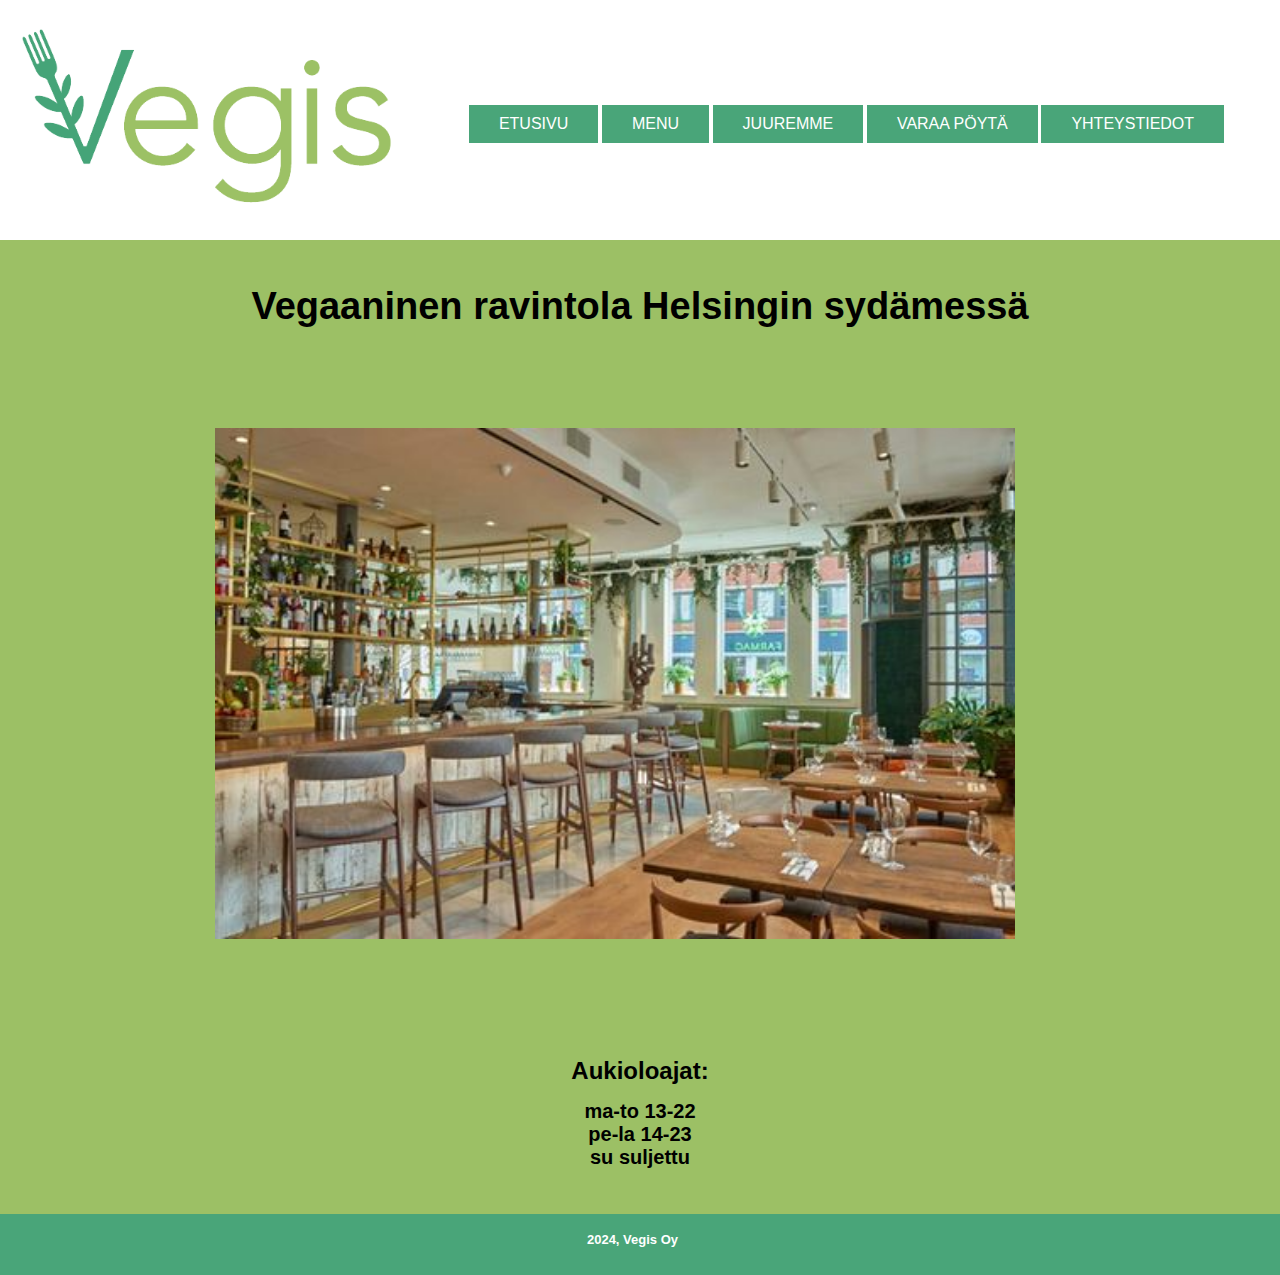
<file: index.html>
<!DOCTYPE html>
<html lang="en">
<head>
    <meta charset="UTF-8">
    <meta name="viewport" content="width=device-width, initial-scale=1.0">
    <meta name="robots" content="noindex">
    <meta name="googlebot" content="noindex">
    <title>Vegis</title>
    <link rel="stylesheet" href="header.css">
</head>
    <!--Tästä alkaa header-->
    <header id="etusivu"> 
        <div class="logo">
            <img src="Logo.PNG" alt="Vegis logo">
        </div>
        <!--Tästä alkaa navigaatio-->
        <div class="navbar">
            <a href="index.html" id="valittu">ETUSIVU</a>
            <div class="dropdown">
                <a href="menu.html" id="menu">MENU</a>
                <div class="dropdown-content">
                    <a href="keitot.html">KEITOT</a>
                    <a href="pastat.html">PASTAT</a>
                    <a href="salaatit.html">SALAATIT</a>
                </div>
            <a href="juuremme.html" id="juuremme">JUUREMME</a>
            <a href="varaapoyta.html" id="varaapoyta">VARAA PÖYTÄ</a>
            <a href="yhteystiedot.html" id="yhteystiedot">YHTEYSTIEDOT</a>
        </div>
        </div>
    </header>
    <link rel="stylesheet" href="body.css">
<br>
<br>
<br>
<h1>Vegaaninen ravintola Helsingin sydämessä</h1>
<br>
<div class="ravintola">
    <img src="ravintola2.jpeg" alt="Vegis ravintola" width="80%">
</div>
<br>
<br>
<h2>Aukioloajat:</h2>
<br>
<h3>ma-to 13-22</h3>
<h3>pe-la 14-23</h3>
<h3>su suljettu</h3>
<br>
<br>
<br>
<footer>
    <link rel="stylesheet" href="footer.css">
    <h4>2024, Vegis Oy</h4>
</footer>
</body>
</html>
</file>
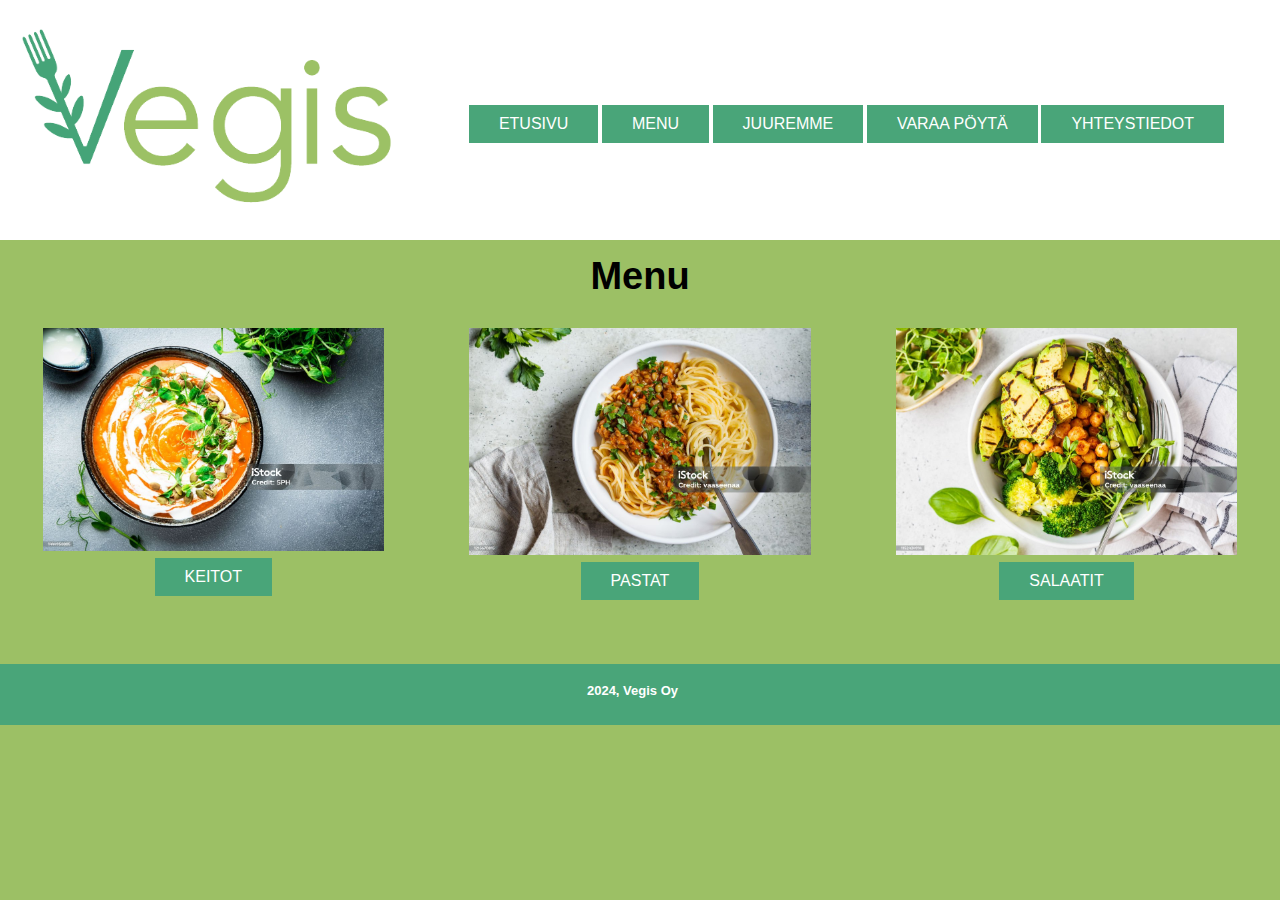
<file: menu.html>
<!DOCTYPE html>
<html lang="en">
<head>
    <meta charset="UTF-8">
    <meta name="viewport" content="width=device-width, initial-scale=1.0">
    <meta name="robots" content="noindex">
    <meta name="googlebot" content="noindex">
    <title>Menu</title>
    <link rel="stylesheet" href="header.css">
    <style>
        * {
          box-sizing:content-box;
        }
        
        .img-container {
          float: left;
          width: 33.33%;
          padding: 0px;
        }
        
        .clearfix::after {
          content: "";
          clear: both;
          display: table;
        }

        .button {
        background-color: rgb(73, 165, 121);
        border: none;
        padding: 20px 34px;
        text-align: center;
        text-decoration: none;
        display: inline-block;
        font-size: 18px;
        margin: 4px 2px;
        cursor: pointer;
        }

        .button:hover, a:active {
        background-color: white;
        color: rgb(73, 165, 121);
        display: inline-block;
        }

</style>
</head>
    <!--Tästä alkaa header-->
    <header id="menu"> 
        <div class="logo">
            <img src="Logo.PNG" alt="Vegis logo">
        </div>
        <!--Tästä alkaa navigaatio-->
        <nav>
            <div class="navbar">
            <a href="index.html" id="valittu">ETUSIVU</a>
            <div class="dropdown">
                <a href="menu.html" id="menu">MENU</a>
                <div class="dropdown-content">
                    <a href="keitot.html">KEITOT</a>
                    <a href="pastat.html">PASTAT</a>
                    <a href="salaatit.html">SALAATIT</a>
                </div>
            <a href="juuremme.html" id="juuremme">JUUREMME</a>
            <a href="varaapoyta.html" id="varaapoyta">VARAA PÖYTÄ</a>
            <a href="yhteystiedot.html" id="yhteystiedot">YHTEYSTIEDOT</a>
        </div>
        </div>
    </header>
    
</head>
<body>
    <link rel="stylesheet" href="body.css">
<br>
<h1>Menu</h1>
<br>
<br>
    <div class="clearfix">
        <div class="img-container">
        <img src="keitot.jpg" alt="Keitot" style="width: 80%">
        <br>
            <a href="keitot.html" class="button">KEITOT</a>
        </div>
        <div class="img-container">
        <img src="pastat.jpg" alt="Pastat" style="width:80%">
        <br>
            <a href="pastat.html" class="button">PASTAT</a>
        </div>
        <div class="img-container">
        <img src="salaatit.jpg" alt="Salaatit" style="width:80%">
        <br>
            <a href="salaatit.html" class="button">SALAATIT</a>
        </div>
      </div>
<br>
<br>
<br>
<br>
<footer>
    <link rel="stylesheet" href="footer.css">
    <h4>2024, Vegis Oy</h4>
</footer>
</html>
</file>
<file: header.css>
header {
    background-color: white;
    padding-top: 10px;
    padding-right: 10px;
    padding-bottom: 130px;
    padding-left: 3px;
    width:auto;
    height: 100px;
}
.dropbtn {
    background-color: rgb(73, 165, 121);
    color: white;
    padding: 16px;
    font-size: 16px;
    border: none;
}
  
.dropdown {
    position:relative;
    display:inline-block;
    padding: 5px 20 px;
}
  
.dropdown-content {
    display: none;
    position:absolute;
    background-color: rgb(73, 165, 121);
    width: 20px;
}
  
.dropdown-content a {
    color: rgb(73, 165, 121);
    padding: 0px 0px;
    text-decoration: none;
    font-size: 10px;
    display:inline-block;
    width: 235%;
}
  
.dropdown-content a:hover {
    background-color:rgb(156, 192, 101);
    color:white;
}
  
.dropdown:hover .dropdown-content {
    display: block;
}
  
.dropdown:hover .dropbtn {
    background-color: white;
    
}

.logo img {
    width: 80%;
    max-width: 200px;
    padding-top: 15px;
    padding-right: 0px;
    padding-bottom: 40px;
    padding-left: 30px;
    float: left;
}

a:link, a:visited {
    background-color: rgb(73, 165, 121);
    color: white;
    padding: 6px 35px;
    text-decoration: none;
    text-align: left;
    display: inline-block;
    font-family: Avenir, sans-serif;
    font-size: medium;
}

a:hover, a:active {
    background-color: rgb(156, 192, 101);
    color: white;
}
/* Responsive layout - when the screen is less than 700px wide, make the columns next to each other */
@media screen and (min-width: 300px) {
    header {
        padding-top: 10px;
        padding-right: 10px;
        padding-bottom: 130px;
        padding-left: 3px;
        width:auto;
        height: 70px;
}
.logo img {
        width: 50%;
        max-width: 300px;
        padding-top: 10px;
        padding-right: 50px;
        padding-bottom: 20px;
        padding-left: 125px;
}
.navbar, a:link{
        display:inline-block;
        width: max-content;
        padding: 8px 2px ;
}
.ravintola {
    width: 400px;
    margin: 35px;    
}

}
@media screen and (min-width:1024px) {
    header {
        padding-top: 10px;
        padding-right: 10px;
        padding-bottom: 130px;
        padding-left: 3px;
        width:auto;
        height: 100px;
}
.logo img {
        width: 100%;
        max-width: 400px;
        padding: 10px 10px 0px 10px;
}
.navbar {
        display: inline-block;
        width:max-content;
        padding: 95px 20px;
}
a:link {
        display: inline-block;
        width:max-content;
        padding: 10px 30px;
}
.ravintola {
    width: 1000px;
    padding: 50px 80px 50px 80px;
}
}
</file>
<file: body.css>
body {
    color: black;
    background-color: rgb(156, 192, 101); 
}  

h1 {
    margin: 0px 0px;
    text-align: center;
    font-family: Palatino Linotype, sans-serif;
    font-size: 38px;
}

h2 {
    margin: 0px 0px;
    text-align: center;
    font-family: Palatino Linotype, sans-serif;
    font-size: 24px;
}

h3 {
    margin: 0px 0px;
    position:relative;
    text-align:center;
    font-family: Palatino Linotype, sans-serif;
    font-size: 20px;
    
}
</file>
<file: footer.css>
body {
    color: black;
    background-color: rgb(156, 192, 101); 
    margin: 0px 0px;
    text-align: center;
    font-family: Palatino Linotype, sans-serif;
    font-size: small; 
}   

footer {
    color: white;
    background-color:rgb(73, 165, 121);
    text-align: center;
    font-family: Avenir, sans-serif;
    padding-top: 1px;
    padding-right: 15px;
    padding-bottom: 30px;
    padding-left: 0px;
    width: auto;
    height: 30px;
}
</file>
